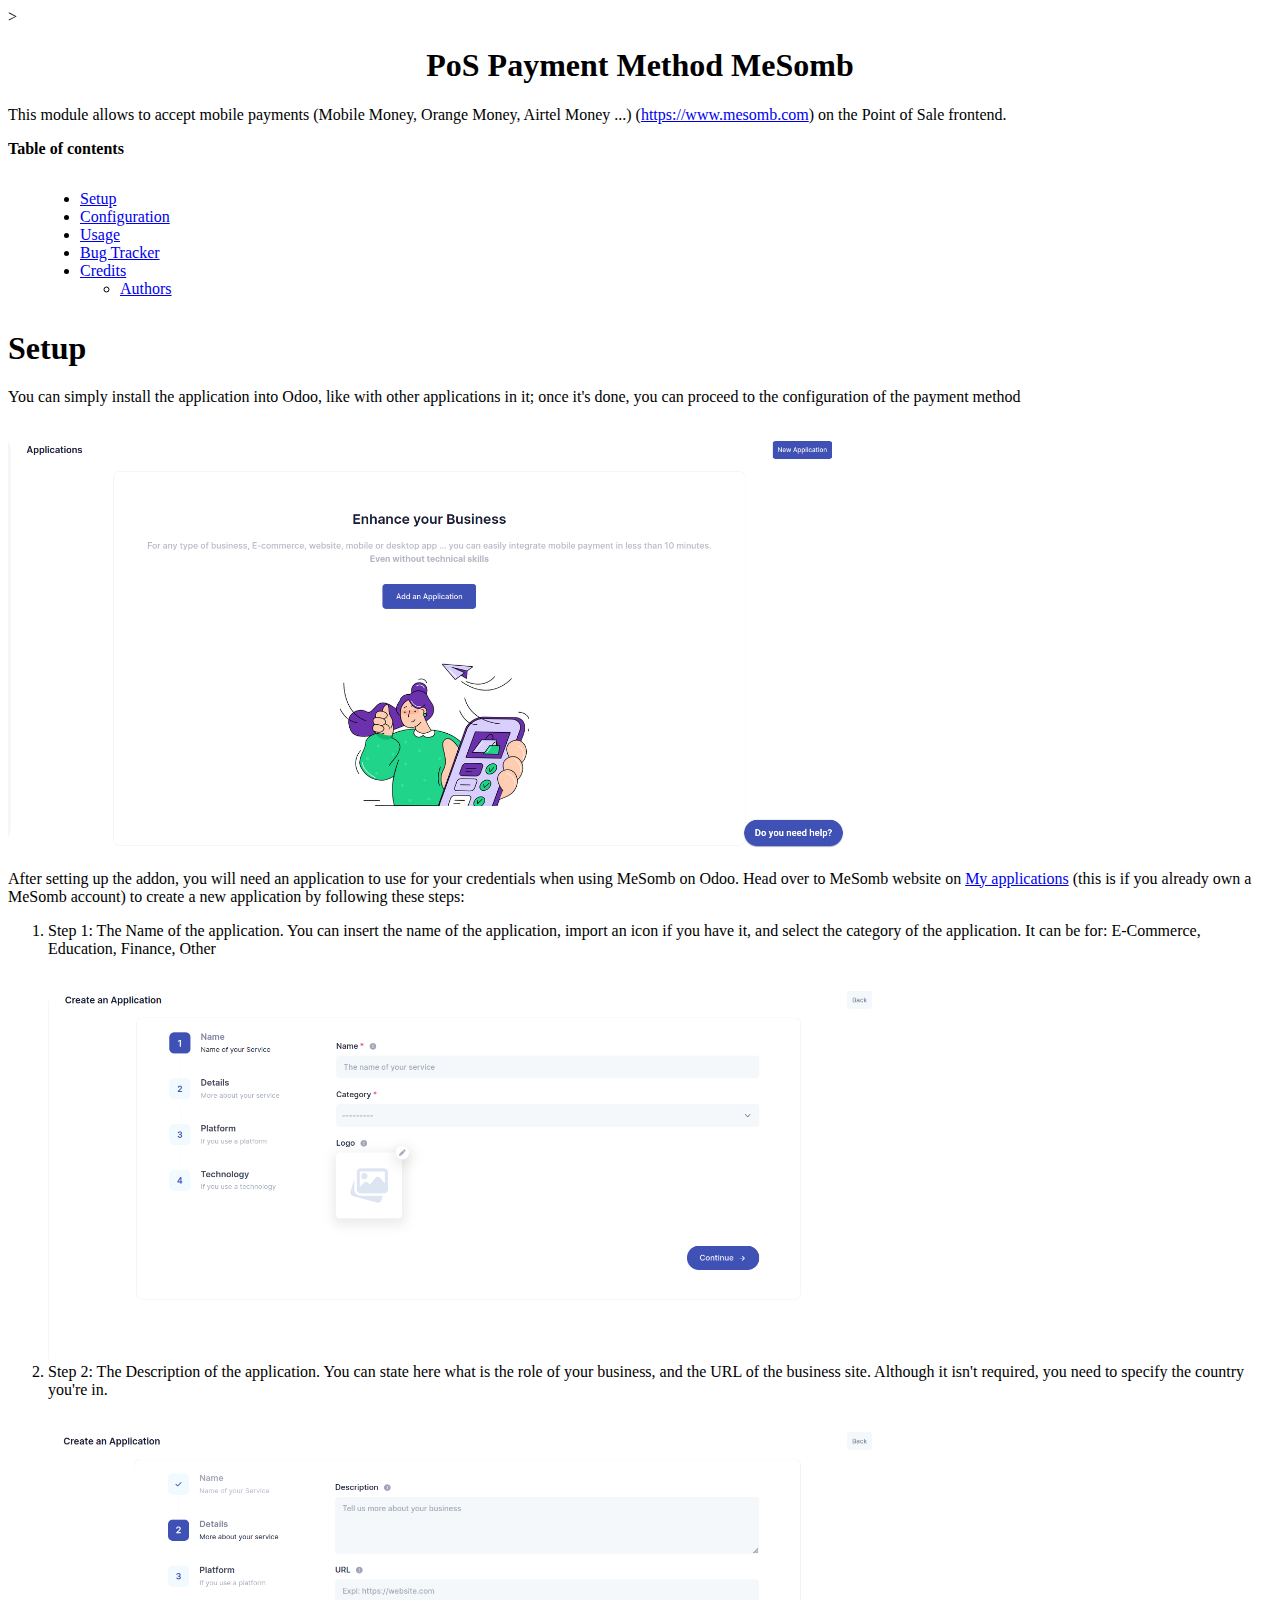
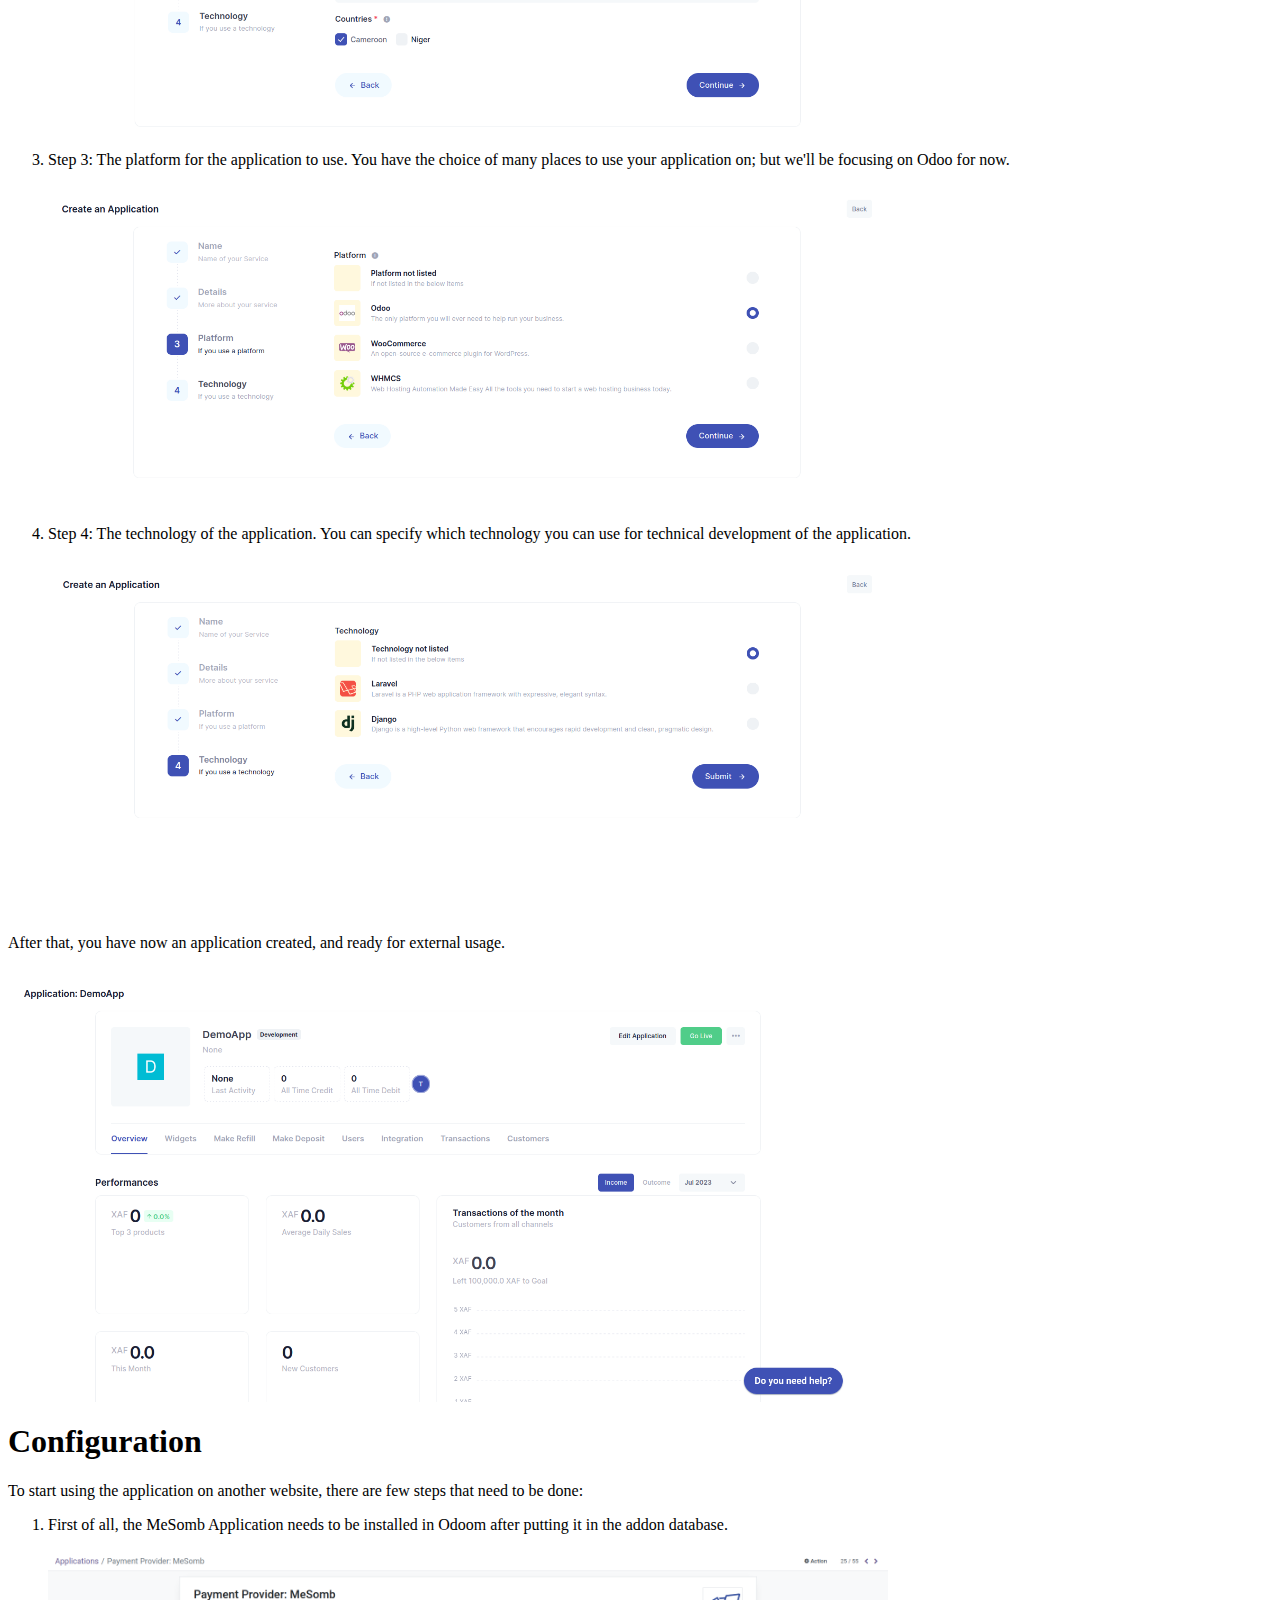
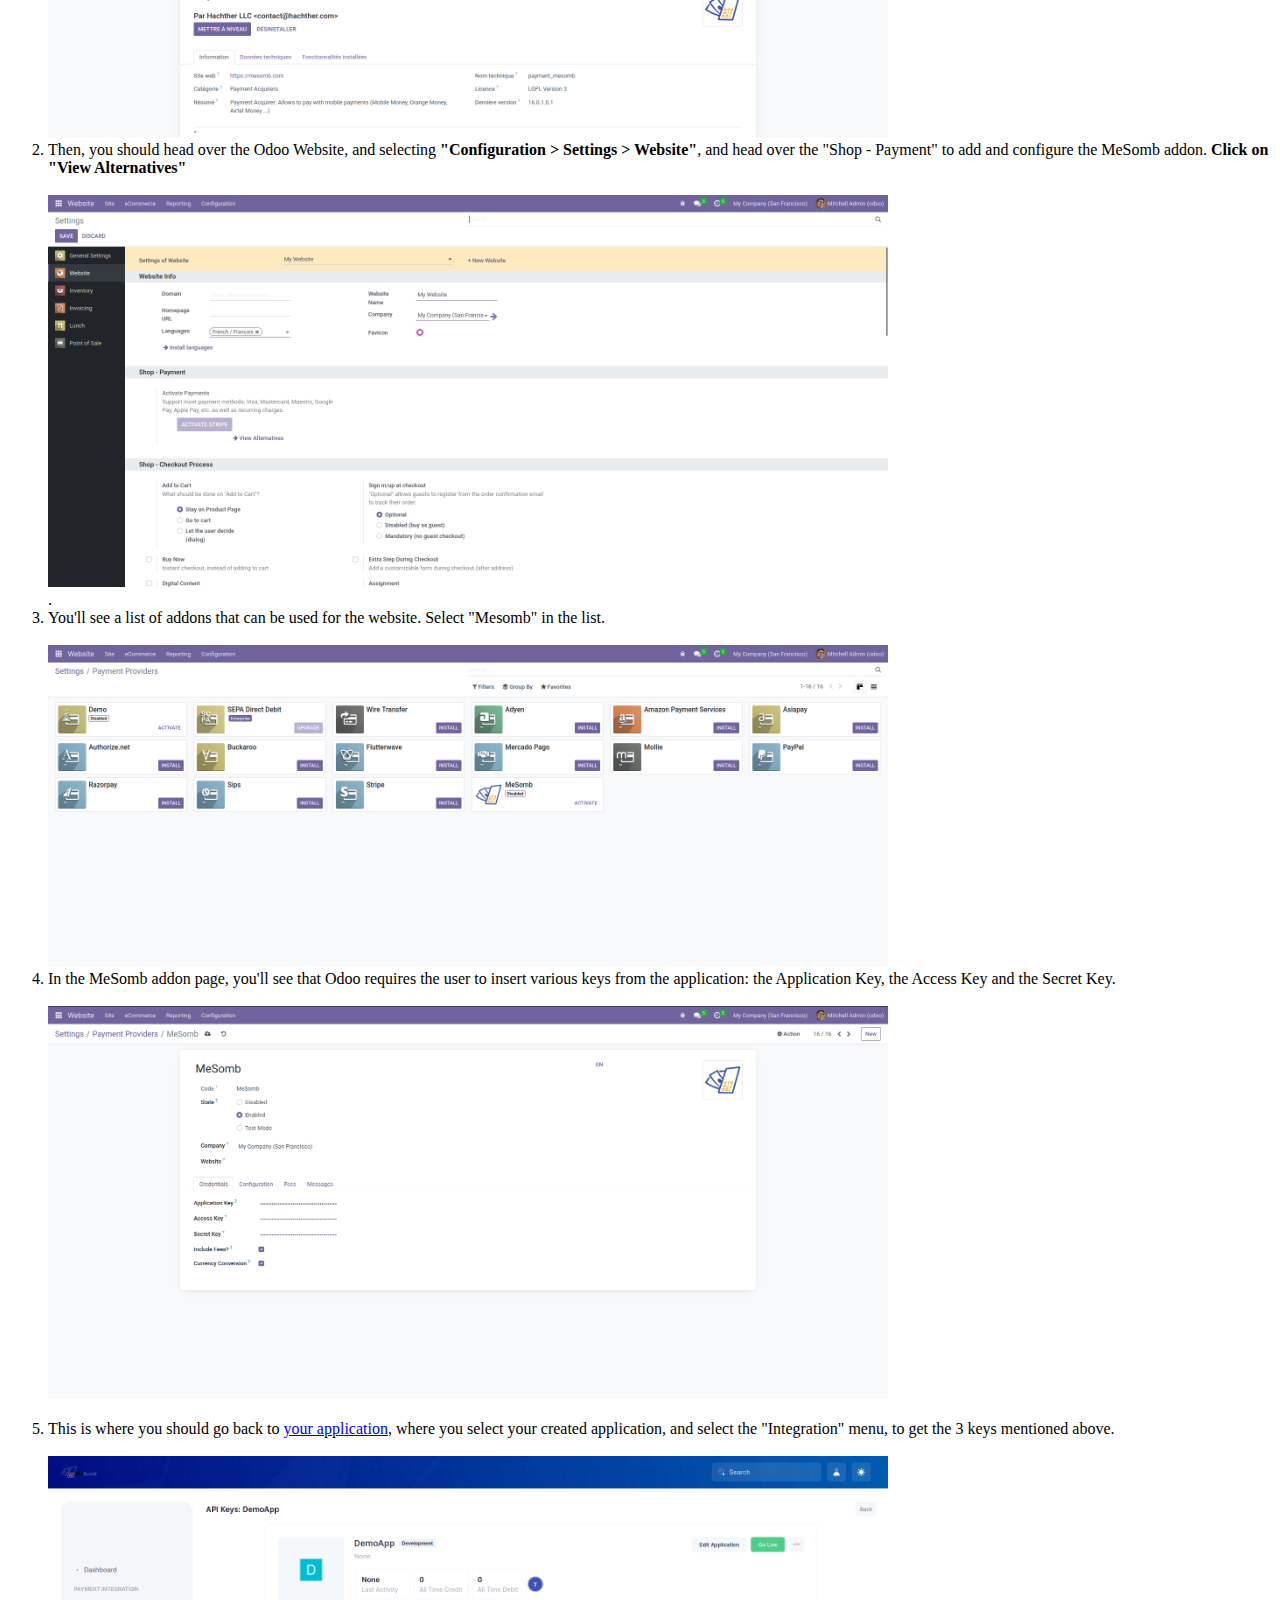
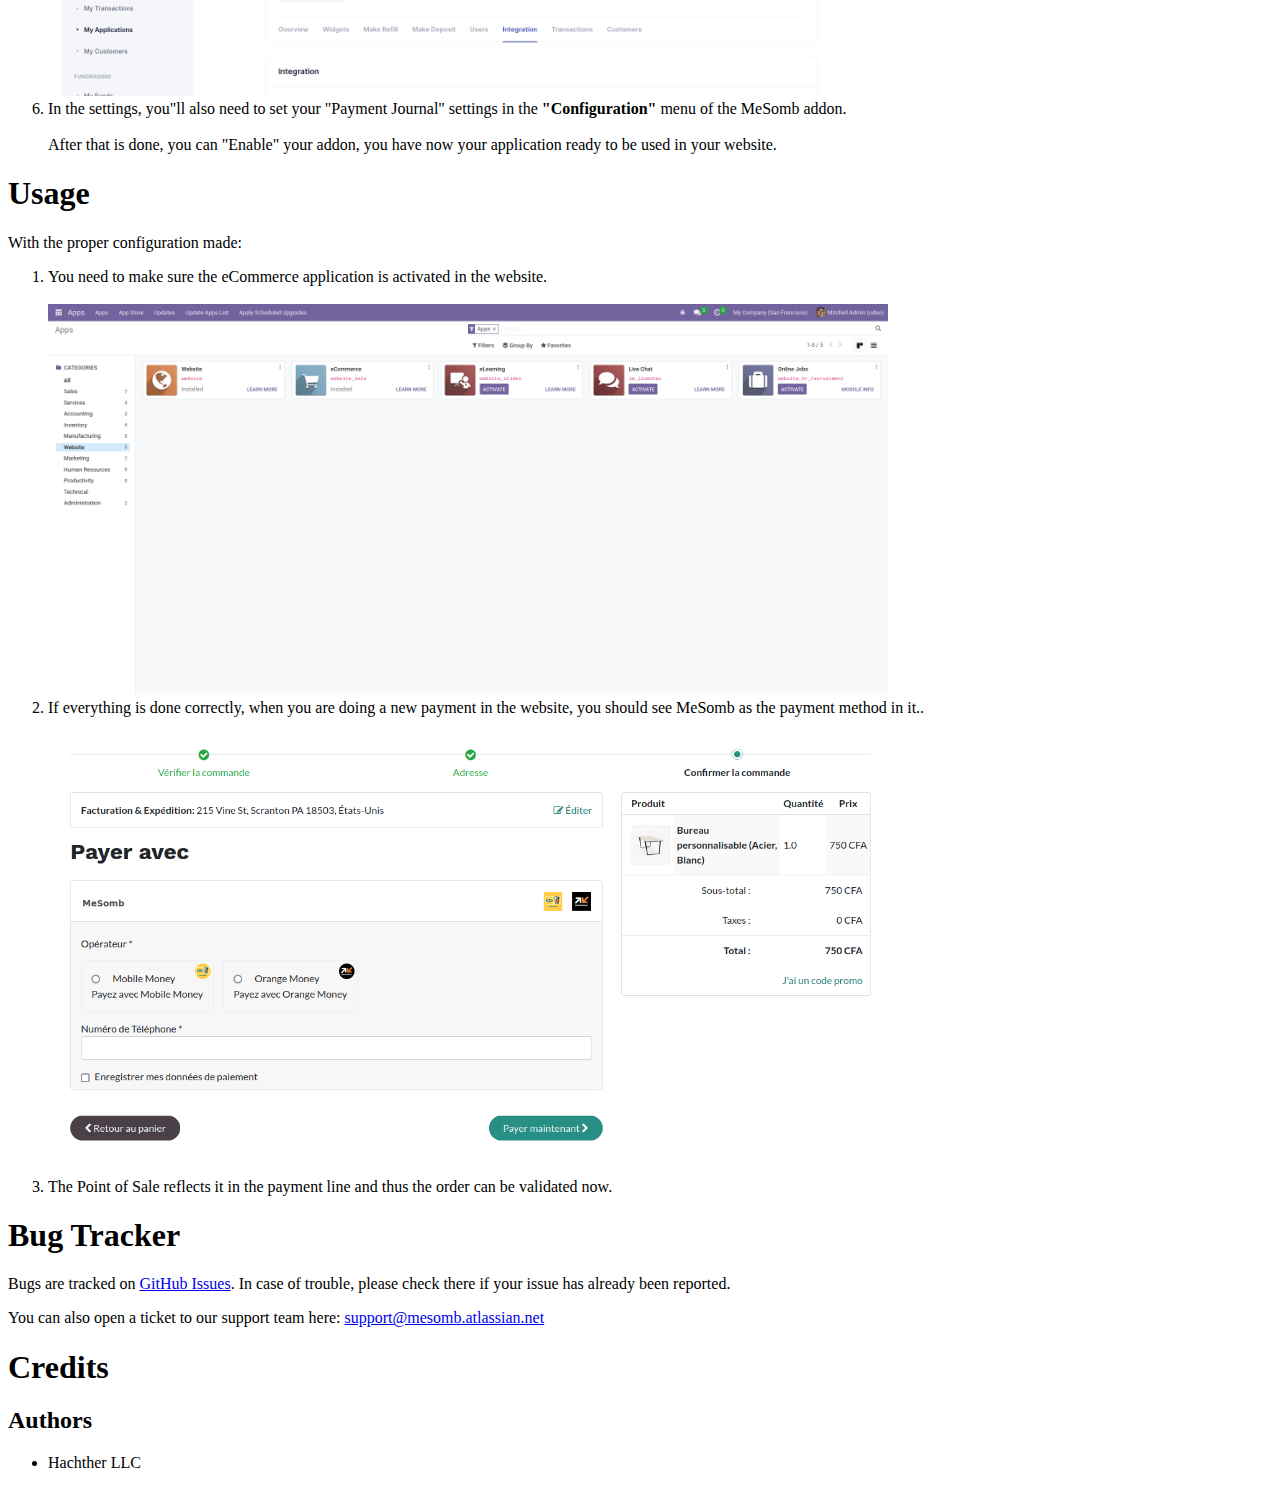
<file: payment_mesomb/static/description/index.html>
<?xml version="1.0" encoding="utf-8" ?>
<!DOCTYPE html PUBLIC "-//W3C//DTD XHTML 1.0 Transitional//EN"
        "http://www.w3.org/TR/xhtml1/DTD/xhtml1-transitional.dtd">
<html xmlns="http://www.w3.org/1999/xhtml" xml:lang="en" lang="en">>
<head>
    <meta http-equiv="Content-Type" content="text/html; charset=utf-8"/>
    <meta name="generator" content="Docutils 0.15.1: http://docutils.sourceforge.net/"/>
    <title>PoS Payment Method MeSomb</title>
    <style type="text/css">

        /*
        :Author: David Goodger (goodger@python.org)
        :Id: $Id: html4css1.css 7952 2016-07-26 18:15:59Z milde $
        :Copyright: This stylesheet has been placed in the public domain.

        Default cascading style sheet for the HTML output of Docutils.

        See http://docutils.sf.net/docs/howto/html-stylesheets.html for how to
        customize this style sheet.
        */

        /* used to remove borders from tables and images */
        .borderless, table.borderless td, table.borderless th {
            border: 0
        }

        table.borderless td, table.borderless th {
            /* Override padding for "table.docutils td" with "! important".
               The right padding separates the table cells. */
            padding: 0 0.5em 0 0 ! important
        }

        .first {
            /* Override more specific margin styles with "! important". */
            margin-top: 0 ! important
        }

        .last, .with-subtitle {
            margin-bottom: 0 ! important
        }

        .hidden {
            display: none
        }

        .subscript {
            vertical-align: sub;
            font-size: smaller
        }

        .superscript {
            vertical-align: super;
            font-size: smaller
        }

        a.toc-backref {
            text-decoration: none;
            color: black
        }

        blockquote.epigraph {
            margin: 2em 5em;
        }

        dl.docutils dd {
            margin-bottom: 0.5em
        }

        object[type="image/svg+xml"], object[type="application/x-shockwave-flash"] {
            overflow: hidden;
        }

        /* Uncomment (and remove this text!) to get bold-faced definition list terms
        dl.docutils dt {
          font-weight: bold }
        */

        div.abstract {
            margin: 2em 5em
        }

        div.abstract p.topic-title {
            font-weight: bold;
            text-align: center
        }

        div.admonition, div.attention, div.caution, div.danger, div.error,
        div.hint, div.important, div.note, div.tip, div.warning {
            margin: 2em;
            border: medium outset;
            padding: 1em
        }

        div.admonition p.admonition-title, div.hint p.admonition-title,
        div.important p.admonition-title, div.note p.admonition-title,
        div.tip p.admonition-title {
            font-weight: bold;
            font-family: sans-serif
        }

        div.attention p.admonition-title, div.caution p.admonition-title,
        div.danger p.admonition-title, div.error p.admonition-title,
        div.warning p.admonition-title, .code .error {
            color: red;
            font-weight: bold;
            font-family: sans-serif
        }

        /* Uncomment (and remove this text!) to get reduced vertical space in
           compound paragraphs.
        div.compound .compound-first, div.compound .compound-middle {
          margin-bottom: 0.5em }

        div.compound .compound-last, div.compound .compound-middle {
          margin-top: 0.5em }
        */

        div.dedication {
            margin: 2em 5em;
            text-align: center;
            font-style: italic
        }

        div.dedication p.topic-title {
            font-weight: bold;
            font-style: normal
        }

        div.figure {
            margin-left: 2em;
            margin-right: 2em
        }

        div.footer, div.header {
            clear: both;
            font-size: smaller
        }

        div.line-block {
            display: block;
            margin-top: 1em;
            margin-bottom: 1em
        }

        div.line-block div.line-block {
            margin-top: 0;
            margin-bottom: 0;
            margin-left: 1.5em
        }

        div.sidebar {
            margin: 0 0 0.5em 1em;
            border: medium outset;
            padding: 1em;
            background-color: #ffffee;
            width: 40%;
            float: right;
            clear: right
        }

        div.sidebar p.rubric {
            font-family: sans-serif;
            font-size: medium
        }

        div.system-messages {
            margin: 5em
        }

        div.system-messages h1 {
            color: red
        }

        div.system-message {
            border: medium outset;
            padding: 1em
        }

        div.system-message p.system-message-title {
            color: red;
            font-weight: bold
        }

        div.topic {
            margin: 2em
        }

        h1.section-subtitle, h2.section-subtitle, h3.section-subtitle,
        h4.section-subtitle, h5.section-subtitle, h6.section-subtitle {
            margin-top: 0.4em
        }

        h1.title {
            text-align: center
        }

        h2.subtitle {
            text-align: center
        }

        hr.docutils {
            width: 75%
        }

        img.align-left, .figure.align-left, object.align-left, table.align-left {
            clear: left;
            float: left;
            margin-right: 1em
        }

        img.align-right, .figure.align-right, object.align-right, table.align-right {
            clear: right;
            float: right;
            margin-left: 1em
        }

        img.align-center, .figure.align-center, object.align-center {
            display: block;
            margin-left: auto;
            margin-right: auto;
        }

        table.align-center {
            margin-left: auto;
            margin-right: auto;
        }

        .align-left {
            text-align: left
        }

        .align-center {
            clear: both;
            text-align: center
        }

        .align-right {
            text-align: right
        }

        /* reset inner alignment in figures */
        div.align-right {
            text-align: inherit
        }

        /* div.align-center * { */
        /*   text-align: left } */

        .align-top {
            vertical-align: top
        }

        .align-middle {
            vertical-align: middle
        }

        .align-bottom {
            vertical-align: bottom
        }

        ol.simple, ul.simple {
            margin-bottom: 1em
        }

        ol.arabic {
            list-style: decimal
        }

        ol.loweralpha {
            list-style: lower-alpha
        }

        ol.upperalpha {
            list-style: upper-alpha
        }

        ol.lowerroman {
            list-style: lower-roman
        }

        ol.upperroman {
            list-style: upper-roman
        }

        p.attribution {
            text-align: right;
            margin-left: 50%
        }

        p.caption {
            font-style: italic
        }

        p.credits {
            font-style: italic;
            font-size: smaller
        }

        p.label {
            white-space: nowrap
        }

        p.rubric {
            font-weight: bold;
            font-size: larger;
            color: maroon;
            text-align: center
        }

        p.sidebar-title {
            font-family: sans-serif;
            font-weight: bold;
            font-size: larger
        }

        p.sidebar-subtitle {
            font-family: sans-serif;
            font-weight: bold
        }

        p.topic-title {
            font-weight: bold
        }

        pre.address {
            margin-bottom: 0;
            margin-top: 0;
            font: inherit
        }

        pre.literal-block, pre.doctest-block, pre.math, pre.code {
            margin-left: 2em;
            margin-right: 2em
        }

        pre.code .ln {
            color: grey;
        }

        /* line numbers */
        pre.code, code {
            background-color: #eeeeee
        }

        pre.code .comment, code .comment {
            color: #5C6576
        }

        pre.code .keyword, code .keyword {
            color: #3B0D06;
            font-weight: bold
        }

        pre.code .literal.string, code .literal.string {
            color: #0C5404
        }

        pre.code .name.builtin, code .name.builtin {
            color: #352B84
        }

        pre.code .deleted, code .deleted {
            background-color: #DEB0A1
        }

        pre.code .inserted, code .inserted {
            background-color: #A3D289
        }

        span.classifier {
            font-family: sans-serif;
            font-style: oblique
        }

        span.classifier-delimiter {
            font-family: sans-serif;
            font-weight: bold
        }

        span.interpreted {
            font-family: sans-serif
        }

        span.option {
            white-space: nowrap
        }

        span.pre {
            white-space: pre
        }

        span.problematic {
            color: red
        }

        span.section-subtitle {
            /* font-size relative to parent (h1..h6 element) */
            font-size: 80%
        }

        table.citation {
            border-left: solid 1px gray;
            margin-left: 1px
        }

        table.docinfo {
            margin: 2em 4em
        }

        table.docutils {
            margin-top: 0.5em;
            margin-bottom: 0.5em
        }

        table.footnote {
            border-left: solid 1px black;
            margin-left: 1px
        }

        table.docutils td, table.docutils th,
        table.docinfo td, table.docinfo th {
            padding-left: 0.5em;
            padding-right: 0.5em;
            vertical-align: top
        }

        table.docutils th.field-name, table.docinfo th.docinfo-name {
            font-weight: bold;
            text-align: left;
            white-space: nowrap;
            padding-left: 0
        }

        /* "booktabs" style (no vertical lines) */
        table.docutils.booktabs {
            border: 0px;
            border-top: 2px solid;
            border-bottom: 2px solid;
            border-collapse: collapse;
        }

        table.docutils.booktabs * {
            border: 0px;
        }

        table.docutils.booktabs th {
            border-bottom: thin solid;
            text-align: left;
        }

        h1 tt.docutils, h2 tt.docutils, h3 tt.docutils,
        h4 tt.docutils, h5 tt.docutils, h6 tt.docutils {
            font-size: 100%
        }

        ul.auto-toc {
            list-style-type: none
        }

    </style>
</head>
<body>
    <div class="document" id="pos-payment-method-mesomb">
        <h1 class="title">PoS Payment Method MeSomb</h1>

        <p>This module allows to accept mobile payments (Mobile Money, Orange Money, Airtel Money ...) (<a class="reference external" href="https://www.mesomb.com">https://www.mesomb.com</a>) on the Point of Sale frontend.</p>
        <p><strong>Table of contents</strong></p>
        <div class="contents local topic" id="contents">
            <ul class="simple">
                <li><a class="reference internal" href="#setup" id="#id7">Setup</a> </li>
                <li><a class="reference internal" href="#configuration" id="id1">Configuration</a></li>
                <li><a class="reference internal" href="#usage" id="id2">Usage</a></li>
                <li><a class="reference internal" href="#bug-tracker" id="id4">Bug Tracker</a></li>
                <li><a class="reference internal" href="#credits" id="id5">Credits</a>
                    <ul>
                        <li><a class="reference internal" href="#authors" id="id6">Authors</a></li>
                    </ul>
                </li>
            </ul>
        </div>
        <div class="section" id="setup">
            <h1><a class="toc-backref" href="#id7">Setup</a></h1>
            <p>You can simply install the application into Odoo, like with other applications in it; once it's done, you can proceed to the configuration of the payment method</p>
            <p><img src="../src/img/mesomb_app_new.png" width="840px"/></p>
            <p>After setting up the addon, you will need an application to use for your credentials when using MeSomb on Odoo. Head over to MeSomb website on <a target="_blank" href="https://mesomb.hachther.com/en/backend/payment/applications/">My applications</a> (this is if you already own a MeSomb account) to create a new application by following these steps:</p>
            <ol class="arabic simple">
                <li>Step 1: The Name of the application. You can insert the name of the application, import an icon if you have it, and select the category of the application. It can be for: E-Commerce, Education, Finance, Other </br></br><img src="../src/img/mesomb_create_application_details.png" width="840px"/> </li>
                <li>Step 2: The Description of the application. You can state here what is the role of your business, and the URL of the business site. Although it isn't required, you need to specify the country you're in.</br></br><img src="../src/img/mesomb_app_details.png" width="840px"/></li>
                <li>Step 3: The platform for the application to use. You have the choice of many places to use your application on; but we'll be focusing on Odoo for now.</br></br><img src="../src/img/mesomb_app_platform_choice.png" width="840px"/></li>
                <li>Step 4: The technology of the application. You can specify which technology you can use for technical development of the application.</br></br><img src="../src/img/mesomb_app_technology.png" width="840px"/></li>
            </ol>
            <p>After that, you have now an application created, and ready for external usage. </br></br><img src="../src/img/mesomb_application_created.png" width="840px"/></p>
        </div>
        <div class="section" id="configuration">
            <h1><a class="toc-backref" href="#id1">Configuration</a></h1>
            <p>To start using the application on another website, there are few steps that need to be done:</p>
            <ol class="arabic simple">
                <li>First of all, the MeSomb Application needs to be installed in Odoom after putting it in the addon database.</br></br><img src="../src/img/mesomb_app_installed.png" width="840px"/></li>
                <li>Then, you should head over the Odoo Website, and selecting <b>"Configuration > Settings > Website"</b>, and head over the "Shop - Payment" to add and configure the MeSomb addon. <b>Click on "View Alternatives"</b> </br></br><img src="../src/img/odoo_settings_shop_payment.png" width="840px"/></br>.</li>
                <li>You'll see a list of addons that can be used for the website. Select "Mesomb" in the list. </br></br><img src="../src/img/odoo_payment_addons.png" width="840px"/></br></li>
                <li>In the MeSomb addon page, you'll see that Odoo requires the user to insert various keys from the application: the Application Key, the Access Key and the Secret Key. </br></br><img src="../src/img/odoo_mesomb_addon.png" width="840px"/></br></br></li>
                <li>This is where you should go back to <a target="_blank" href="https://mesomb.hachther.com/en/backend/payment/applications/">your application</a>, where you select your created application, and select the "Integration" menu, to get the 3 keys mentioned above.</br></br><img src="../src/img/mesomb_app_integration.png" width="840px"/></li>
                <li>In the settings, you"ll also need to set your "Payment Journal" settings in the <b>"Configuration"</b> menu of the MeSomb addon.</br></br>After that is done, you can "Enable" your addon, you have now your application ready to be used in your website.</li>
            </ol>
        </div>
        <div class="section" id="usage">
            <h1><a class="toc-backref" href="#id2">Usage</a></h1>
            <p>With the proper configuration made:</p>
            <ol class="arabic simple">
                <li>You need to make sure the eCommerce application is activated in the website.</br></br><img src="../src/img/odoo_website_apps.png" width="840px"/></li>
                <li>If everything is done correctly, when you are doing a new payment in the website, you should see MeSomb as the payment method in it..</br></br><img src="../src/img/odoo_payment_method_mesomb.png" width="840px"/></li>
                <li>The Point of Sale reflects it in the payment line and thus the order can be validated now.</li>
            </ol>
        </div>
        <div class="section" id="bug-tracker">
            <h1><a class="toc-backref" href="#id4">Bug Tracker</a></h1>
            <p>Bugs are tracked on <a class="reference external" href="https://github.com/hachther/mesomb-odoo-pos/issues">GitHub Issues</a>.
                In case of trouble, please check there if your issue has already been reported.
            </p>
            <p>You can also open a ticket to our support team here: <a href="mailto:support@mesomb.atlassian.net">support@mesomb.atlassian.net</a></p>
        </div>
        <div class="category">
            <h1></h1>
        </div>
        <div class="section" id="credits">
            <h1><a class="toc-backref" href="#id5">Credits</a></h1>
            <div class="section" id="authors">
                <h2><a class="toc-backref" href="#id6">Authors</a></h2>
                <ul class="simple">
                    <li>Hachther LLC</li>
                </ul>
            </div>
        </div>
    </div>
</body>
</html>
</file>
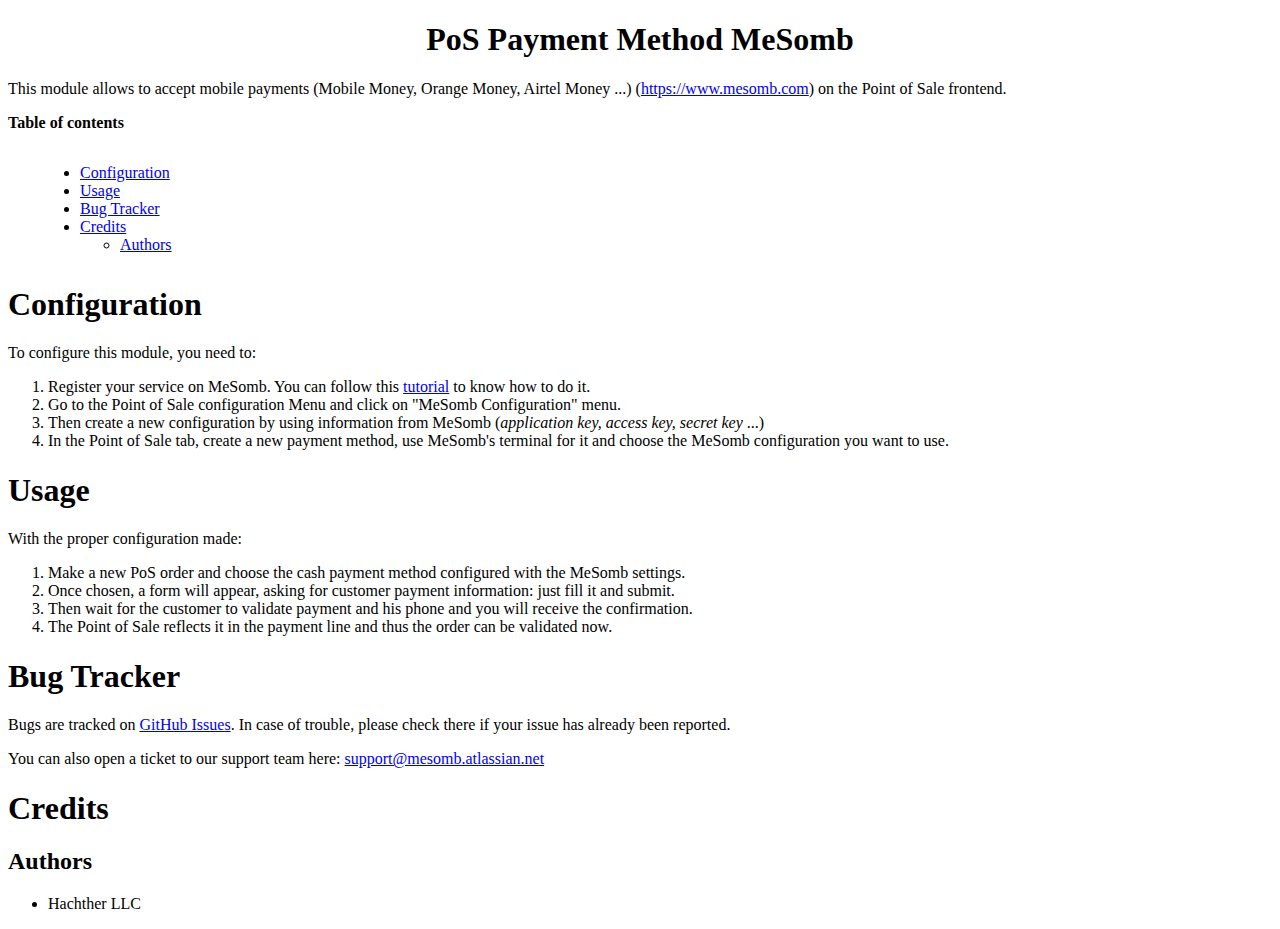
<file: pos_mesomb/static/description/index.html>
<?xml version="1.0" encoding="utf-8" ?>
<!DOCTYPE html PUBLIC "-//W3C//DTD XHTML 1.0 Transitional//EN"
        "http://www.w3.org/TR/xhtml1/DTD/xhtml1-transitional.dtd">
<html xmlns="http://www.w3.org/1999/xhtml" xml:lang="en" lang="en">
<head>
    <meta http-equiv="Content-Type" content="text/html; charset=utf-8"/>
    <meta name="generator" content="Docutils 0.15.1: http://docutils.sourceforge.net/"/>
    <title>PoS Payment Method MeSomb</title>
    <style type="text/css">

        /*
        :Author: David Goodger (goodger@python.org)
        :Id: $Id: html4css1.css 7952 2016-07-26 18:15:59Z milde $
        :Copyright: This stylesheet has been placed in the public domain.

        Default cascading style sheet for the HTML output of Docutils.

        See http://docutils.sf.net/docs/howto/html-stylesheets.html for how to
        customize this style sheet.
        */

        /* used to remove borders from tables and images */
        .borderless, table.borderless td, table.borderless th {
            border: 0
        }

        table.borderless td, table.borderless th {
            /* Override padding for "table.docutils td" with "! important".
               The right padding separates the table cells. */
            padding: 0 0.5em 0 0 ! important
        }

        .first {
            /* Override more specific margin styles with "! important". */
            margin-top: 0 ! important
        }

        .last, .with-subtitle {
            margin-bottom: 0 ! important
        }

        .hidden {
            display: none
        }

        .subscript {
            vertical-align: sub;
            font-size: smaller
        }

        .superscript {
            vertical-align: super;
            font-size: smaller
        }

        a.toc-backref {
            text-decoration: none;
            color: black
        }

        blockquote.epigraph {
            margin: 2em 5em;
        }

        dl.docutils dd {
            margin-bottom: 0.5em
        }

        object[type="image/svg+xml"], object[type="application/x-shockwave-flash"] {
            overflow: hidden;
        }

        /* Uncomment (and remove this text!) to get bold-faced definition list terms
        dl.docutils dt {
          font-weight: bold }
        */

        div.abstract {
            margin: 2em 5em
        }

        div.abstract p.topic-title {
            font-weight: bold;
            text-align: center
        }

        div.admonition, div.attention, div.caution, div.danger, div.error,
        div.hint, div.important, div.note, div.tip, div.warning {
            margin: 2em;
            border: medium outset;
            padding: 1em
        }

        div.admonition p.admonition-title, div.hint p.admonition-title,
        div.important p.admonition-title, div.note p.admonition-title,
        div.tip p.admonition-title {
            font-weight: bold;
            font-family: sans-serif
        }

        div.attention p.admonition-title, div.caution p.admonition-title,
        div.danger p.admonition-title, div.error p.admonition-title,
        div.warning p.admonition-title, .code .error {
            color: red;
            font-weight: bold;
            font-family: sans-serif
        }

        /* Uncomment (and remove this text!) to get reduced vertical space in
           compound paragraphs.
        div.compound .compound-first, div.compound .compound-middle {
          margin-bottom: 0.5em }

        div.compound .compound-last, div.compound .compound-middle {
          margin-top: 0.5em }
        */

        div.dedication {
            margin: 2em 5em;
            text-align: center;
            font-style: italic
        }

        div.dedication p.topic-title {
            font-weight: bold;
            font-style: normal
        }

        div.figure {
            margin-left: 2em;
            margin-right: 2em
        }

        div.footer, div.header {
            clear: both;
            font-size: smaller
        }

        div.line-block {
            display: block;
            margin-top: 1em;
            margin-bottom: 1em
        }

        div.line-block div.line-block {
            margin-top: 0;
            margin-bottom: 0;
            margin-left: 1.5em
        }

        div.sidebar {
            margin: 0 0 0.5em 1em;
            border: medium outset;
            padding: 1em;
            background-color: #ffffee;
            width: 40%;
            float: right;
            clear: right
        }

        div.sidebar p.rubric {
            font-family: sans-serif;
            font-size: medium
        }

        div.system-messages {
            margin: 5em
        }

        div.system-messages h1 {
            color: red
        }

        div.system-message {
            border: medium outset;
            padding: 1em
        }

        div.system-message p.system-message-title {
            color: red;
            font-weight: bold
        }

        div.topic {
            margin: 2em
        }

        h1.section-subtitle, h2.section-subtitle, h3.section-subtitle,
        h4.section-subtitle, h5.section-subtitle, h6.section-subtitle {
            margin-top: 0.4em
        }

        h1.title {
            text-align: center
        }

        h2.subtitle {
            text-align: center
        }

        hr.docutils {
            width: 75%
        }

        img.align-left, .figure.align-left, object.align-left, table.align-left {
            clear: left;
            float: left;
            margin-right: 1em
        }

        img.align-right, .figure.align-right, object.align-right, table.align-right {
            clear: right;
            float: right;
            margin-left: 1em
        }

        img.align-center, .figure.align-center, object.align-center {
            display: block;
            margin-left: auto;
            margin-right: auto;
        }

        table.align-center {
            margin-left: auto;
            margin-right: auto;
        }

        .align-left {
            text-align: left
        }

        .align-center {
            clear: both;
            text-align: center
        }

        .align-right {
            text-align: right
        }

        /* reset inner alignment in figures */
        div.align-right {
            text-align: inherit
        }

        /* div.align-center * { */
        /*   text-align: left } */

        .align-top {
            vertical-align: top
        }

        .align-middle {
            vertical-align: middle
        }

        .align-bottom {
            vertical-align: bottom
        }

        ol.simple, ul.simple {
            margin-bottom: 1em
        }

        ol.arabic {
            list-style: decimal
        }

        ol.loweralpha {
            list-style: lower-alpha
        }

        ol.upperalpha {
            list-style: upper-alpha
        }

        ol.lowerroman {
            list-style: lower-roman
        }

        ol.upperroman {
            list-style: upper-roman
        }

        p.attribution {
            text-align: right;
            margin-left: 50%
        }

        p.caption {
            font-style: italic
        }

        p.credits {
            font-style: italic;
            font-size: smaller
        }

        p.label {
            white-space: nowrap
        }

        p.rubric {
            font-weight: bold;
            font-size: larger;
            color: maroon;
            text-align: center
        }

        p.sidebar-title {
            font-family: sans-serif;
            font-weight: bold;
            font-size: larger
        }

        p.sidebar-subtitle {
            font-family: sans-serif;
            font-weight: bold
        }

        p.topic-title {
            font-weight: bold
        }

        pre.address {
            margin-bottom: 0;
            margin-top: 0;
            font: inherit
        }

        pre.literal-block, pre.doctest-block, pre.math, pre.code {
            margin-left: 2em;
            margin-right: 2em
        }

        pre.code .ln {
            color: grey;
        }

        /* line numbers */
        pre.code, code {
            background-color: #eeeeee
        }

        pre.code .comment, code .comment {
            color: #5C6576
        }

        pre.code .keyword, code .keyword {
            color: #3B0D06;
            font-weight: bold
        }

        pre.code .literal.string, code .literal.string {
            color: #0C5404
        }

        pre.code .name.builtin, code .name.builtin {
            color: #352B84
        }

        pre.code .deleted, code .deleted {
            background-color: #DEB0A1
        }

        pre.code .inserted, code .inserted {
            background-color: #A3D289
        }

        span.classifier {
            font-family: sans-serif;
            font-style: oblique
        }

        span.classifier-delimiter {
            font-family: sans-serif;
            font-weight: bold
        }

        span.interpreted {
            font-family: sans-serif
        }

        span.option {
            white-space: nowrap
        }

        span.pre {
            white-space: pre
        }

        span.problematic {
            color: red
        }

        span.section-subtitle {
            /* font-size relative to parent (h1..h6 element) */
            font-size: 80%
        }

        table.citation {
            border-left: solid 1px gray;
            margin-left: 1px
        }

        table.docinfo {
            margin: 2em 4em
        }

        table.docutils {
            margin-top: 0.5em;
            margin-bottom: 0.5em
        }

        table.footnote {
            border-left: solid 1px black;
            margin-left: 1px
        }

        table.docutils td, table.docutils th,
        table.docinfo td, table.docinfo th {
            padding-left: 0.5em;
            padding-right: 0.5em;
            vertical-align: top
        }

        table.docutils th.field-name, table.docinfo th.docinfo-name {
            font-weight: bold;
            text-align: left;
            white-space: nowrap;
            padding-left: 0
        }

        /* "booktabs" style (no vertical lines) */
        table.docutils.booktabs {
            border: 0px;
            border-top: 2px solid;
            border-bottom: 2px solid;
            border-collapse: collapse;
        }

        table.docutils.booktabs * {
            border: 0px;
        }

        table.docutils.booktabs th {
            border-bottom: thin solid;
            text-align: left;
        }

        h1 tt.docutils, h2 tt.docutils, h3 tt.docutils,
        h4 tt.docutils, h5 tt.docutils, h6 tt.docutils {
            font-size: 100%
        }

        ul.auto-toc {
            list-style-type: none
        }

    </style>
</head>
<body>
<div class="document" id="pos-payment-method-mesomb">
    <h1 class="title">PoS Payment Method MeSomb</h1>

    <p>This module allows to accept mobile payments (Mobile Money, Orange Money, Airtel Money ...) (<a class="reference external" href="https://www.mesomb.com">https://www.mesomb.com</a>) on the Point of Sale frontend.</p>
    <p><strong>Table of contents</strong></p>
    <div class="contents local topic" id="contents">
        <ul class="simple">
            <li><a class="reference internal" href="#configuration" id="id1">Configuration</a></li>
            <li><a class="reference internal" href="#usage" id="id2">Usage</a></li>
            <li><a class="reference internal" href="#bug-tracker" id="id4">Bug Tracker</a></li>
            <li><a class="reference internal" href="#credits" id="id5">Credits</a>
                <ul>
                    <li><a class="reference internal" href="#authors" id="id6">Authors</a></li>
                </ul>
            </li>
        </ul>
    </div>
    <div class="section" id="configuration">
        <h1><a class="toc-backref" href="#id1">Configuration</a></h1>
        <p>To configure this module, you need to:</p>
        <ol class="arabic simple">
            <li>Register your service on MeSomb. You can follow this <a target="_blank" href="https://my.mesomb.com/en/blog/tutorials/how-to-register-your-service-on-mesomb/">tutorial</a> to know how to do it.</li>
            <li>Go to the Point of Sale configuration Menu and click on "MeSomb Configuration" menu.</li>
            <li>Then create a new configuration by using information from MeSomb (<em>application key, access key, secret key</em> ...)</li>
            <li>In the Point of Sale tab, create a new payment method, use MeSomb's terminal for it and choose the MeSomb configuration you want to use.</li>
        </ol>
    </div>
    <div class="section" id="usage">
        <h1><a class="toc-backref" href="#id2">Usage</a></h1>
        <p>With the proper configuration made:</p>
        <ol class="arabic simple">
            <li>Make a new PoS order and choose the cash payment method configured with the MeSomb settings.</li>
            <li>Once chosen, a form will appear, asking for customer payment information: just fill it and submit.</li>
            <li>Then wait for the customer to validate payment and his phone and you will receive the confirmation.</li>
            <li>The Point of Sale reflects it in the payment line and thus the order can be validated now.</li>
        </ol>
    </div>
    <div class="section" id="bug-tracker">
        <h1><a class="toc-backref" href="#id4">Bug Tracker</a></h1>
        <p>Bugs are tracked on <a class="reference external" href="https://github.com/hachther/mesomb-odoo-pos/issues">GitHub Issues</a>.
            In case of trouble, please check there if your issue has already been reported.
        </p>
        <p>You can also open a ticket to our support team here: <a href="mailto:support@mesomb.atlassian.net">support@mesomb.atlassian.net</a></p>
    </div>
    <div class="section" id="credits">
        <h1><a class="toc-backref" href="#id5">Credits</a></h1>
        <div class="section" id="authors">
            <h2><a class="toc-backref" href="#id6">Authors</a></h2>
            <ul class="simple">
                <li>Hachther LLC</li>
            </ul>
        </div>
    </div>
</div>
</body>
</html>
</file>
